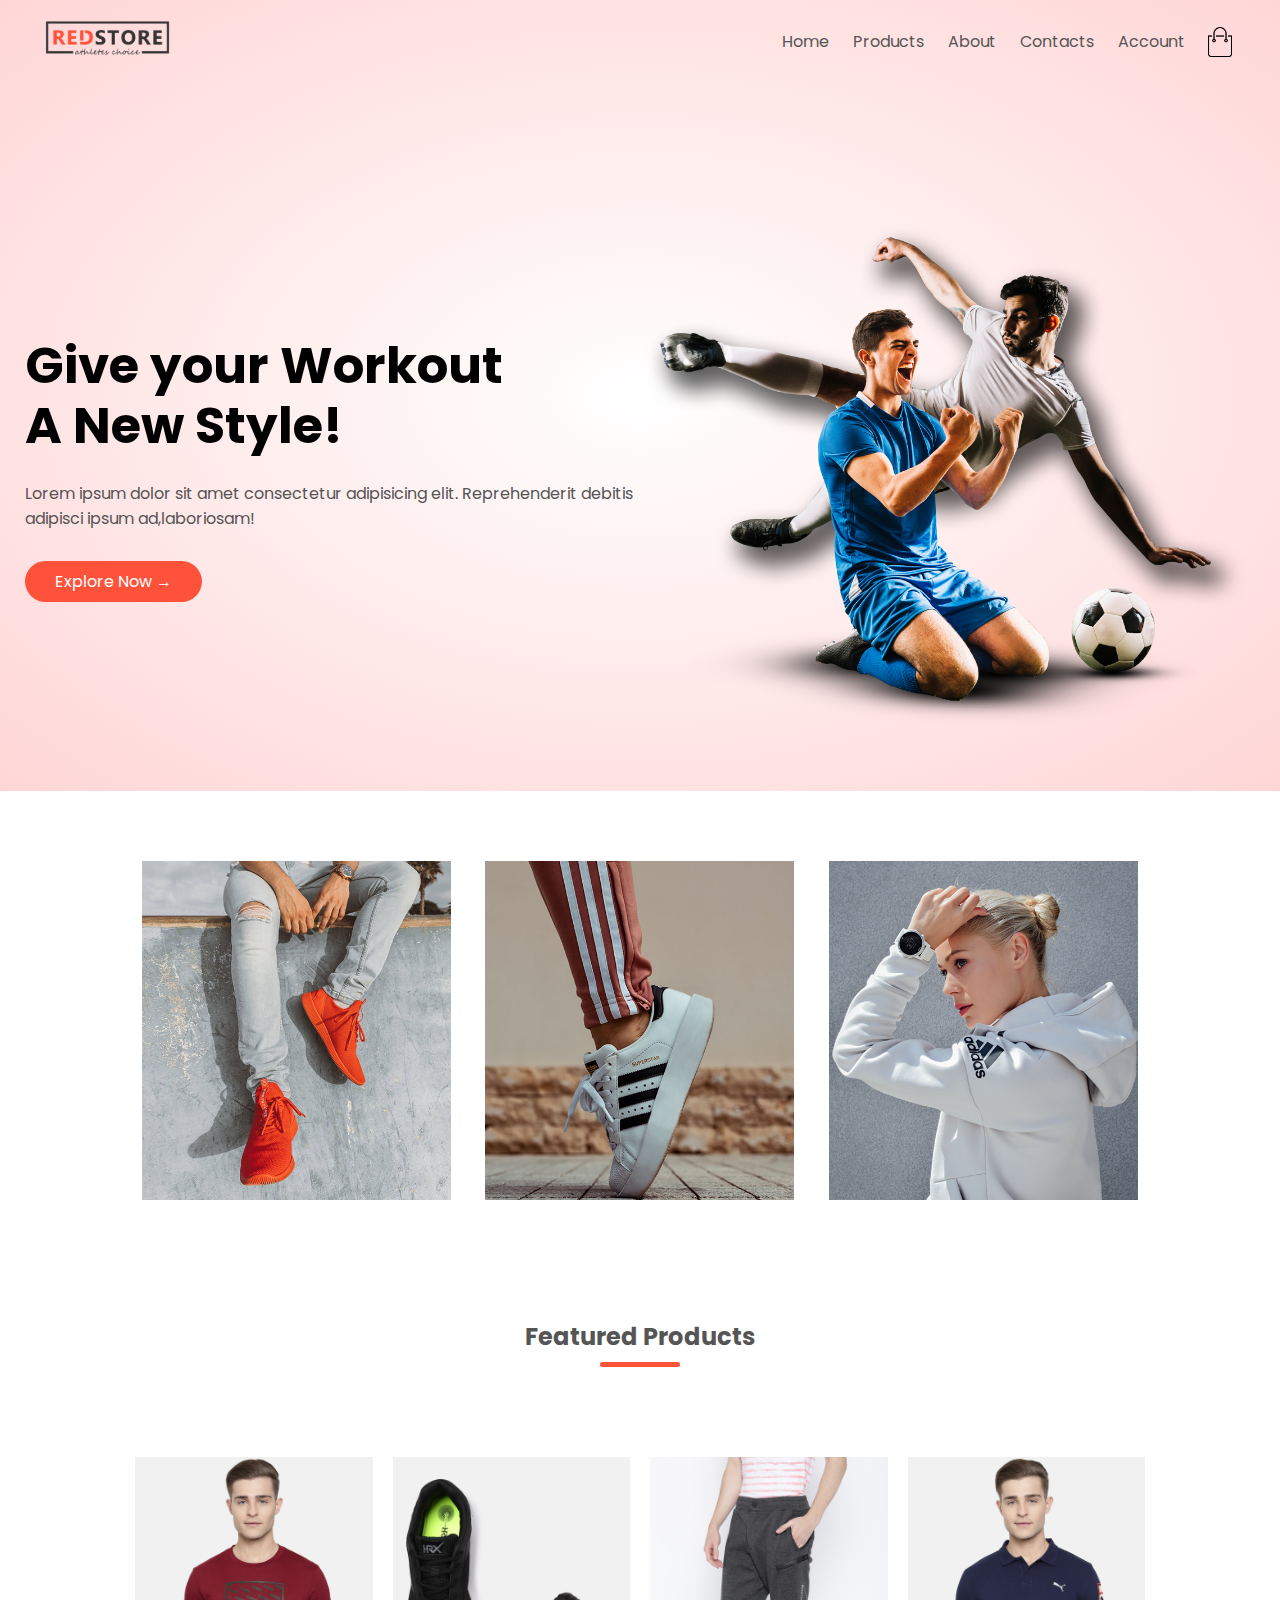
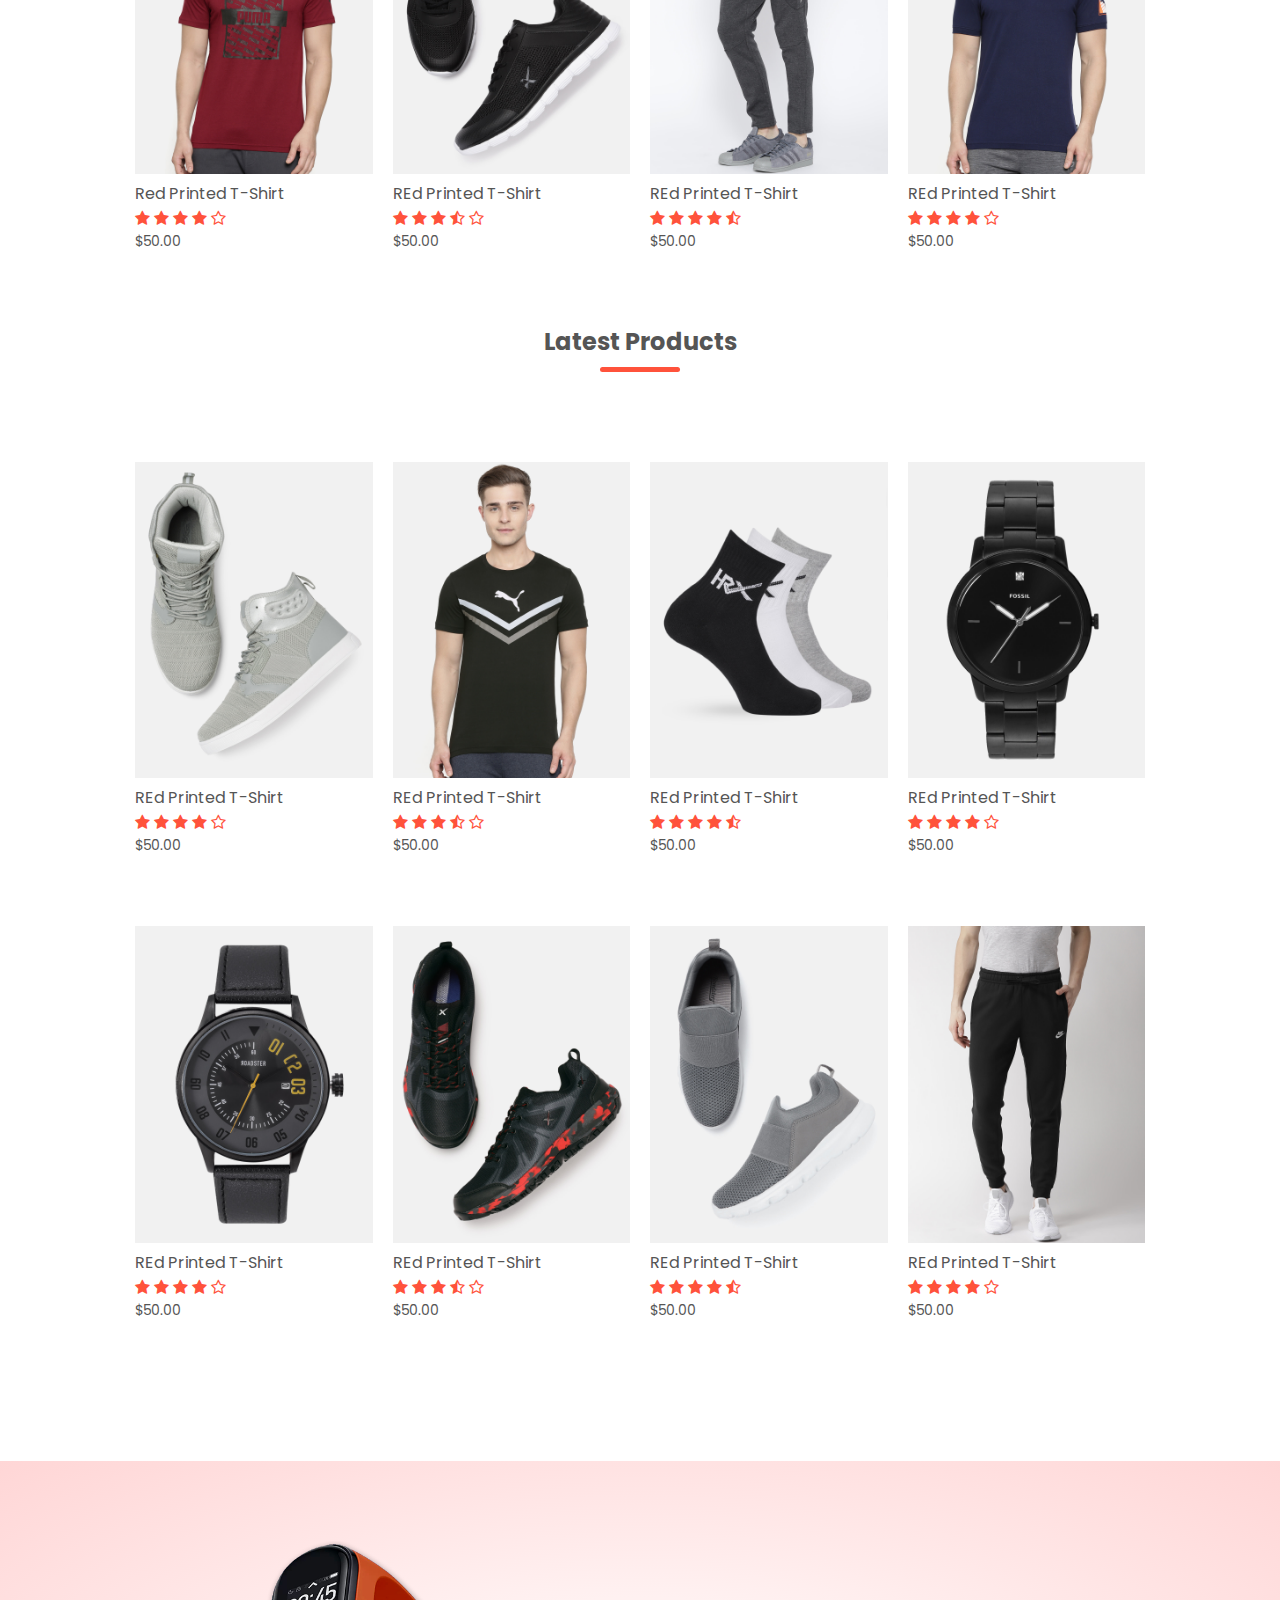
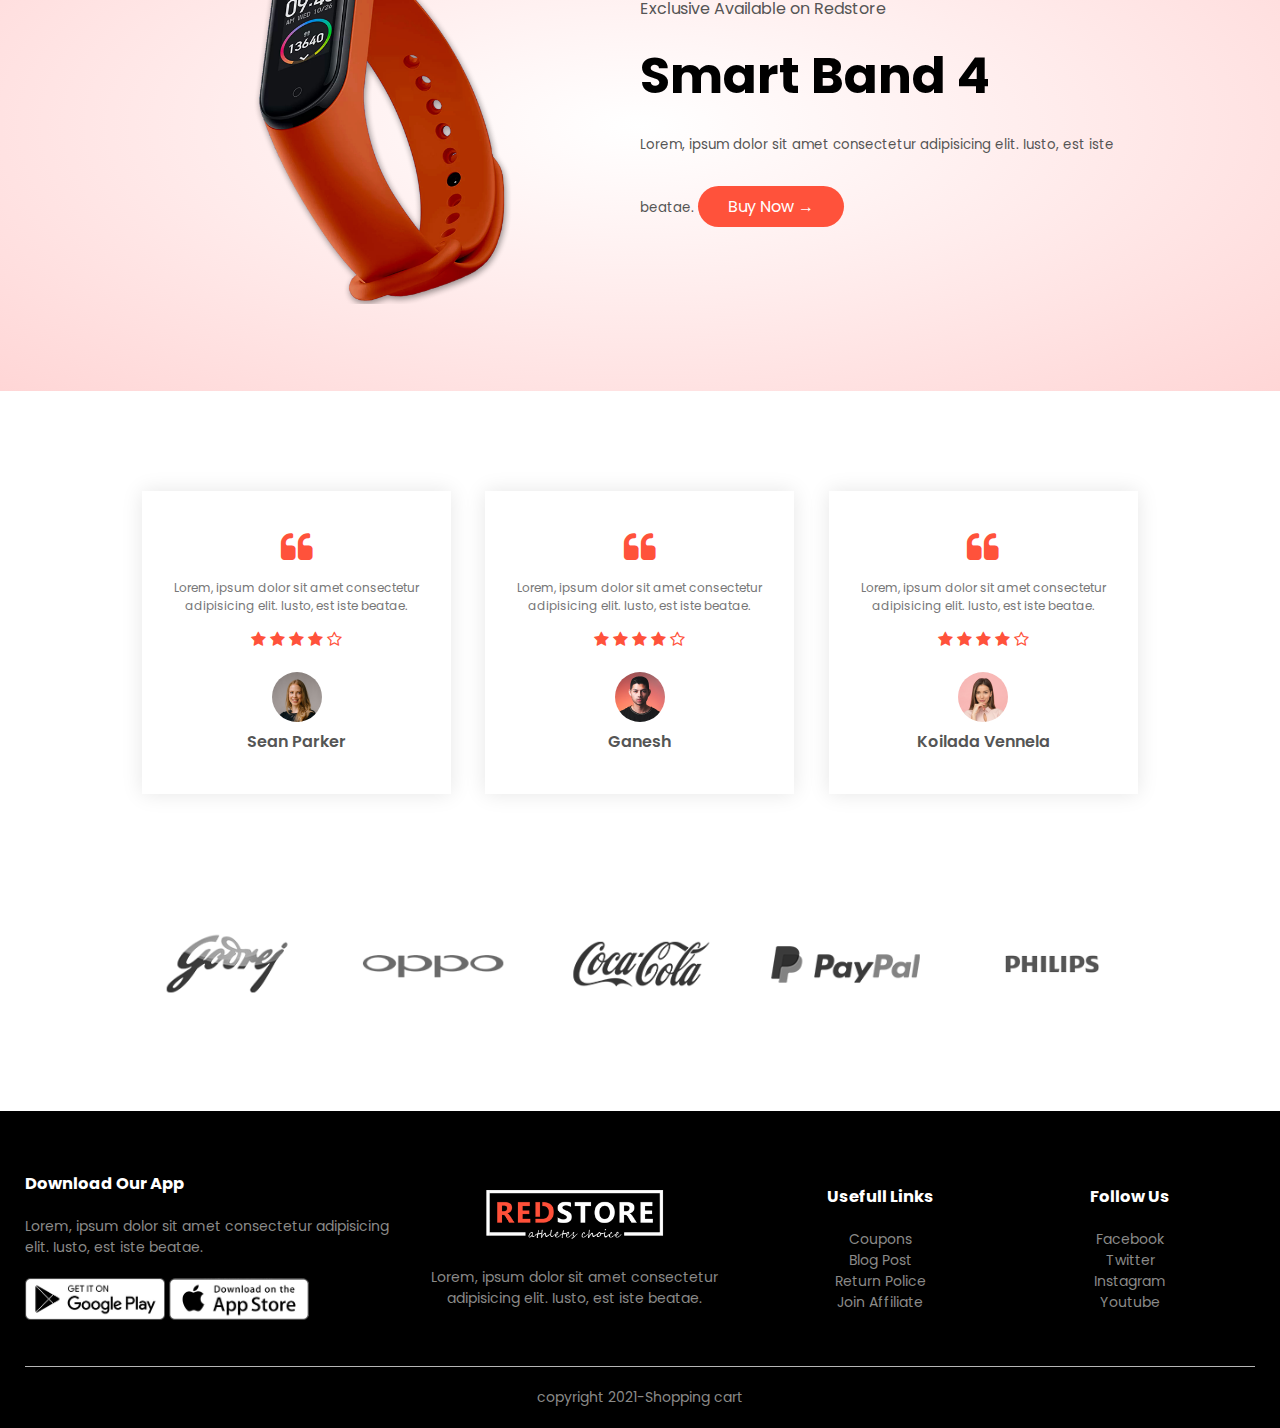
<file: shopping-cart-main/index.html>
<!DOCTYPE html>
<html lang="en">
  <head>
    <meta charset="UTF-8" />
    <meta http-equiv="X-UA-Compatible" content="IE=edge" />
    <meta name="viewport" content="width=device-width, initial-scale=1.0" />
    <title>Shopping Cart</title>
    <link rel="stylesheet" href="style.css" />
    <link rel="preconnect" href="https://fonts.gstatic.com" />
    <link
      href="https://fonts.googleapis.com/css2?family=Poppins:wght@100;200;300;500;600&display=swap"
      rel="stylesheet"
    />
    <link
      rel="stylesheet"
      href="https://stackpath.bootstrapcdn.com/font-awesome/4.7.0/css/font-awesome.min.css"
    />
  </head>
  <body>
    <div class="header">
      <div class="container">
        <div class="navbar">
          <div class="logo">
            <img src="images/logo.png" width="125px" />
          </div>
          <nav>
            <ul id="Menu"> 
              <li><a href="">Home</a></li>
              <li><a href="">Products</a></li>
              <li><a href="">About</a></li>
              <li><a href="">Contacts</a></li>
              <li><a href="">Account</a></li>
            </ul>
          </nav>
          <img src="images/cart.png" width="30px" height="30px" />
          <img src="images/menu.png" class="menu-icon" onclick="menu()"/>

        </div>
        <div class="row">
          <div class="col-2">
            <h1>
              Give your Workout <br />
              A New Style!
            </h1>
            <p>
              Lorem ipsum dolor sit amet consectetur adipisicing elit.
              Reprehenderit debitis adipisci ipsum ad,laboriosam!
            </p>
            <a href="" class="btn">Explore Now &#8594;</a>
          </div>
          <div class="col-2">
            <img src="images/image1.png" />
          </div>
        </div>
      </div>
    </div>

    <!-- Categories  -->
    <div class="categories">
      <div class="small-container">
        <div class="row">
          <div class="col-3"><img src="images/category-1.jpg" /></div>
          <div class="col-3"><img src="images/category-2.jpg" /></div>
          <div class="col-3"><img src="images/category-3.jpg" /></div>
        </div>
      </div>
    </div>

    <!-- products -->
    <div class="small-container">
      <h2 class="tittle">Featured Products</h2>
      <div class="row">
        <div class="col-4">
          <img src="images/product-1.jpg" />
          <h4>Red Printed T-Shirt</h4>
          <div class="rating">
            <i class="fa fa-star"></i>
            <i class="fa fa-star"></i>
            <i class="fa fa-star"></i>
            <i class="fa fa-star"></i>
            <i class="fa fa-star-o"></i>
          </div>
          <p>$50.00</p>
        </div>
        <div class="col-4">
          <img src="images/product-2.jpg" />
          <h4>REd Printed T-Shirt</h4>
          <div class="rating">
            <i class="fa fa-star"></i>
            <i class="fa fa-star"></i>
            <i class="fa fa-star"></i>
            <i class="fa fa-star-half-o"></i>
            <i class="fa fa-star-o"></i>
          </div>
          <p>$50.00</p>
        </div>
        <div class="col-4">
          <img src="images/product-3.jpg" />
          <h4>REd Printed T-Shirt</h4>
          <div class="rating">
            <i class="fa fa-star"></i>
            <i class="fa fa-star"></i>
            <i class="fa fa-star"></i>
            <i class="fa fa-star"></i>
            <i class="fa fa-star-half-o"></i>
          </div>
          <p>$50.00</p>
        </div>
        <div class="col-4">
          <img src="images/product-4.jpg" />
          <h4>REd Printed T-Shirt</h4>
          <div class="rating">
            <i class="fa fa-star"></i>
            <i class="fa fa-star"></i>
            <i class="fa fa-star"></i>
            <i class="fa fa-star"></i>
            <i class="fa fa-star-o"></i>
          </div>
          <p>$50.00</p>
        </div>
      </div>
      <h2 class="tittle">Latest Products</h2>
      <div class="row">
        <div class="col-4">
          <img src="images/product-5.jpg" />
          <h4>REd Printed T-Shirt</h4>
          <div class="rating">
            <i class="fa fa-star"></i>
            <i class="fa fa-star"></i>
            <i class="fa fa-star"></i>
            <i class="fa fa-star"></i>
            <i class="fa fa-star-o"></i>
          </div>
          <p>$50.00</p>
        </div>
        <div class="col-4">
          <img src="images/product-6.jpg" />
          <h4>REd Printed T-Shirt</h4>
          <div class="rating">
            <i class="fa fa-star"></i>
            <i class="fa fa-star"></i>
            <i class="fa fa-star"></i>
            <i class="fa fa-star-half-o"></i>
            <i class="fa fa-star-o"></i>
          </div>
          <p>$50.00</p>
        </div>
        <div class="col-4">
          <img src="images/product-7.jpg" />
          <h4>REd Printed T-Shirt</h4>
          <div class="rating">
            <i class="fa fa-star"></i>
            <i class="fa fa-star"></i>
            <i class="fa fa-star"></i>
            <i class="fa fa-star"></i>
            <i class="fa fa-star-half-o"></i>
          </div>
          <p>$50.00</p>
        </div>
        <div class="col-4">
          <img src="images/product-8.jpg" />
          <h4>REd Printed T-Shirt</h4>
          <div class="rating">
            <i class="fa fa-star"></i>
            <i class="fa fa-star"></i>
            <i class="fa fa-star"></i>
            <i class="fa fa-star"></i>
            <i class="fa fa-star-o"></i>
          </div>
          <p>$50.00</p>
        </div>
        <div class="col-4">
          <img src="images/product-9.jpg" />
          <h4>REd Printed T-Shirt</h4>
          <div class="rating">
            <i class="fa fa-star"></i>
            <i class="fa fa-star"></i>
            <i class="fa fa-star"></i>
            <i class="fa fa-star"></i>
            <i class="fa fa-star-o"></i>
          </div>
          <p>$50.00</p>
        </div>
        <div class="col-4">
          <img src="images/product-10.jpg" />
          <h4>REd Printed T-Shirt</h4>
          <div class="rating">
            <i class="fa fa-star"></i>
            <i class="fa fa-star"></i>
            <i class="fa fa-star"></i>
            <i class="fa fa-star-half-o"></i>
            <i class="fa fa-star-o"></i>
          </div>
          <p>$50.00</p>
        </div>
        <div class="col-4">
          <img src="images/product-11.jpg" />
          <h4>REd Printed T-Shirt</h4>
          <div class="rating">
            <i class="fa fa-star"></i>
            <i class="fa fa-star"></i>
            <i class="fa fa-star"></i>
            <i class="fa fa-star"></i>
            <i class="fa fa-star-half-o"></i>
          </div>
          <p>$50.00</p>
        </div>
        <div class="col-4">
          <img src="images/product-12.jpg" />
          <h4>REd Printed T-Shirt</h4>
          <div class="rating">
            <i class="fa fa-star"></i>
            <i class="fa fa-star"></i>
            <i class="fa fa-star"></i>
            <i class="fa fa-star"></i>
            <i class="fa fa-star-o"></i>
          </div>
          <p>$50.00</p>
        </div>
      </div>
    </div>
    <!-- Offer -->
    <div class="offer">
      <div class="small-container">
        <div class="row">
          <div class="col-2">
            <img src="images/exclusive.png" class="offer-img" />
          </div>
          <div class="col-2">
            <p>Exclusive Available on Redstore</p>
            <h1>Smart Band 4</h1>
            <small
              >Lorem, ipsum dolor sit amet consectetur adipisicing elit. Iusto,
              est iste beatae.
            </small>
            <a href="" class="btn">Buy Now &#8594</a>
          </div>
        </div>
      </div>
    </div>

    <!-- testimonials -->
    <div class="testimonial">
        <div class="small-container">
            <div class="row">
                <div class="col-3">
                    <i class="fa fa-quote-left"></i>
                    <p>Lorem, ipsum dolor sit amet consectetur adipisicing elit. Iusto,
                        est iste beatae.</p>
                        <div class="rating">
                            <i class="fa fa-star"></i>
                            <i class="fa fa-star"></i>
                            <i class="fa fa-star"></i>
                            <i class="fa fa-star"></i>
                            <i class="fa fa-star-o"></i>
                          </div>
                          <img src="images/user-1.png">
                          <h3>Sean Parker</h3>
                </div>
                <div class="col-3">
                    <i class="fa fa-quote-left"></i>
                    <p>Lorem, ipsum dolor sit amet consectetur adipisicing elit. Iusto,
                        est iste beatae.</p>
                        <div class="rating">
                            <i class="fa fa-star"></i>
                            <i class="fa fa-star"></i>
                            <i class="fa fa-star"></i>
                            <i class="fa fa-star"></i>
                            <i class="fa fa-star-o"></i>
                          </div>
                          <img src="images/user-2.png">
                          <h3>Ganesh</h3>
                </div>
                <div class="col-3">
                    <i class="fa fa-quote-left"></i>
                    <p>Lorem, ipsum dolor sit amet consectetur adipisicing elit. Iusto,
                        est iste beatae.</p>
                        <div class="rating">
                            <i class="fa fa-star"></i>
                            <i class="fa fa-star"></i>
                            <i class="fa fa-star"></i>
                            <i class="fa fa-star"></i>
                            <i class="fa fa-star-o"></i>
                          </div>
                          <img src="images/user-3.png">
                          <h3>Koilada Vennela</h3>
                </div>
            </div>
        </div>
    </div>

    <!-- brands -->
    <div class="brands">
        <div class="small-container">
            <div class="row">
                <div class="col-5">
                    <img src="images/logo-godrej.png">
                </div>
                <div class="col-5">
                    <img src="images/logo-oppo.png">
                </div>
                <div class="col-5">
                    <img src="images/logo-coca-cola.png">
                </div>
                <div class="col-5">
                    <img src="images/logo-paypal.png">
                </div>
                <div class="col-5">
                    <img src="images/logo-philips.png">
                </div>
            </div>
        </div>
    </div>

<!-- footer -->

<div class="footer">
    <div class="container">
        <div class="row">
            <div class="footer-col-1">
                <h3>Download Our App</h3>
                <p>Lorem, ipsum dolor sit amet consectetur adipisicing elit. Iusto,
                    est iste beatae.</p>
                    <div class="app-logo">
<img src="images/play-store.png">
<img src="images/app-store.png">
                    </div>
            </div>
            <div class="footer-col-2">
                <img src="images/logo-white.png">
                <p>Lorem, ipsum dolor sit amet consectetur adipisicing elit. Iusto,
                    est iste beatae.</p>
                </div>
                <div class="footer-col-3">
                    <h3>Usefull Links</h3>
                   <ul>
                       <li>Coupons</li>
                       <li>Blog Post</li>
                       <li>Return Police</li>
                       <li>Join Affiliate</li>
                   </ul>
                </div>
                <div class="footer-col-4">
                    <h3>Follow Us</h3>
                   <ul>
                       <li>Facebook</li>
                       <li>Twitter</li>
                       <li>Instagram</li>
                       <li>Youtube</li>
                   </ul>
                </div> 
        </div>
        <hr>
        <p class="copyright">copyright 2021-Shopping cart</p>
    </div>
</div>

<script>
  var Menu= document.getElementById("Menu");
  Menu.style.maxHeight ="0px";

  function menu(){
    if(Menu.style.maxHeight =="0px"){
  Menu.style.maxHeight ="200px";
    }
    else{
  Menu.style.maxHeight ="0px";
    }
  }
</script>
  </body>
</html>
</file>
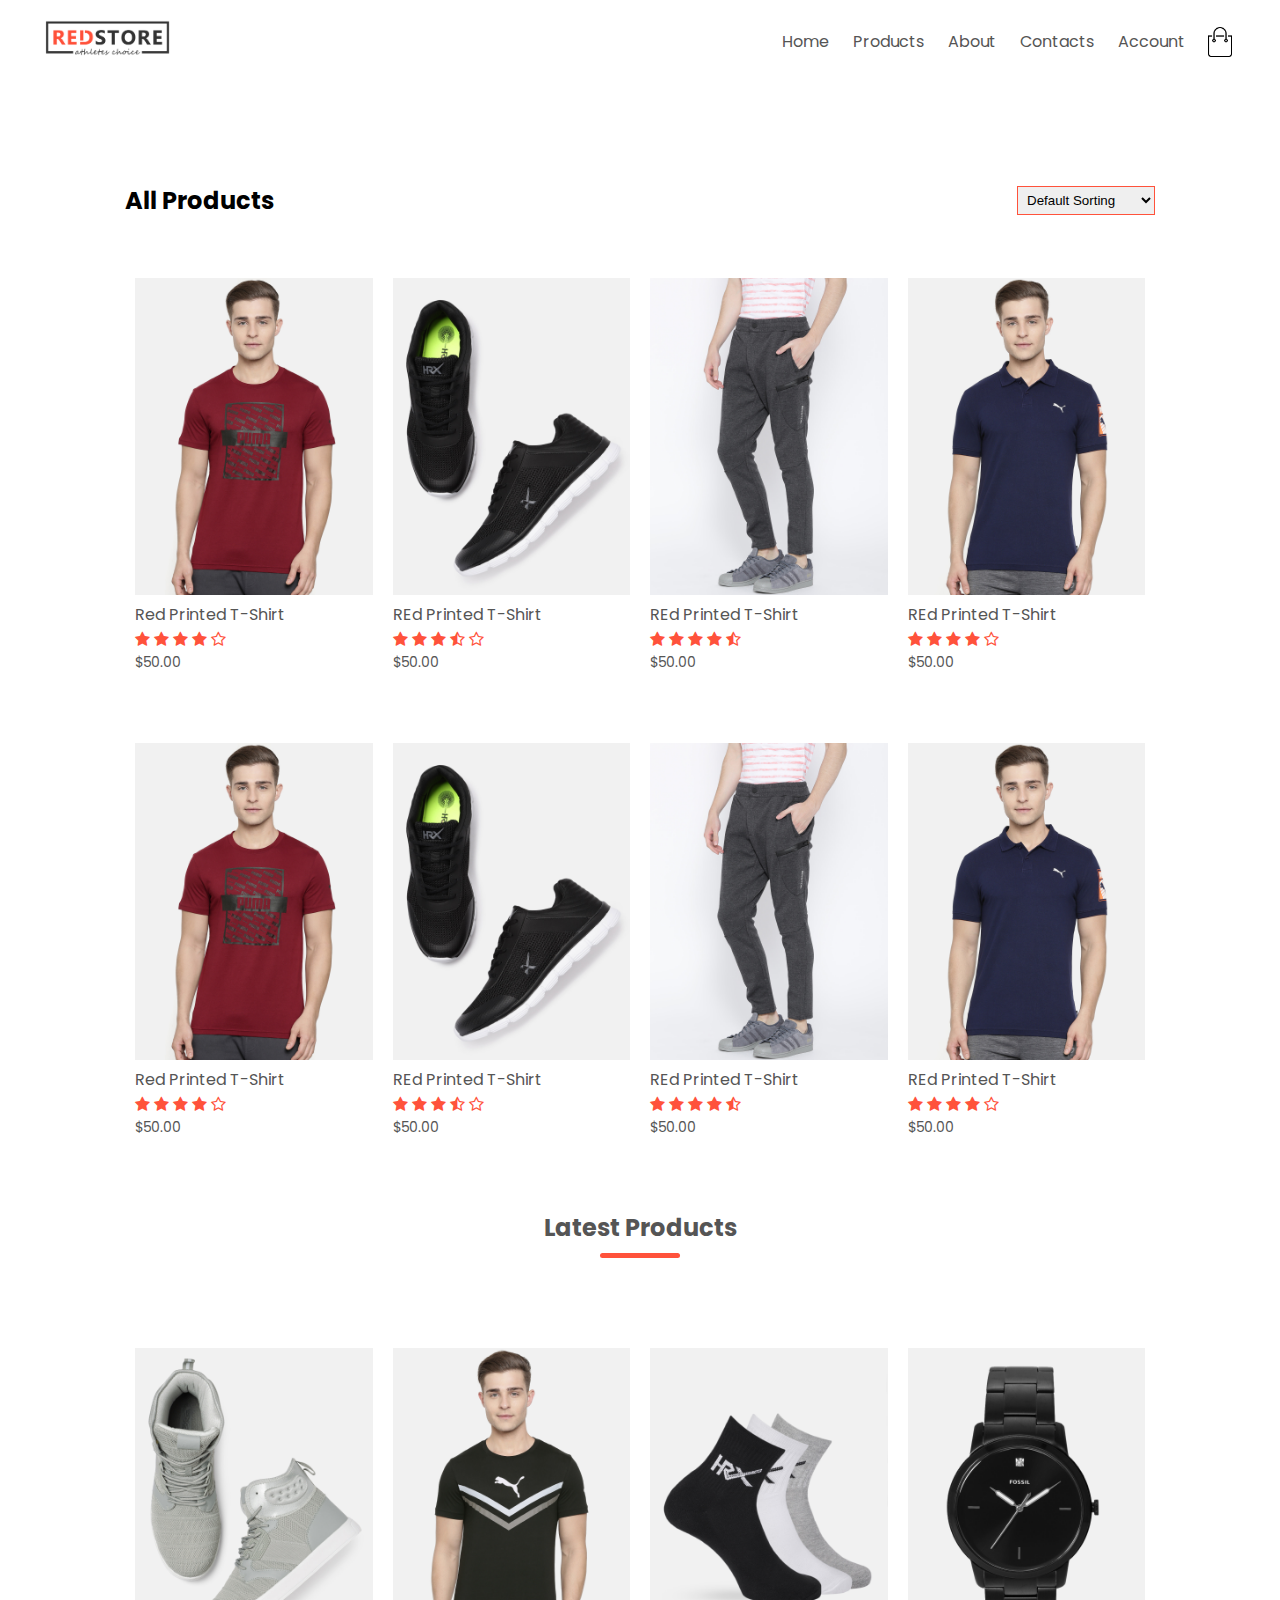
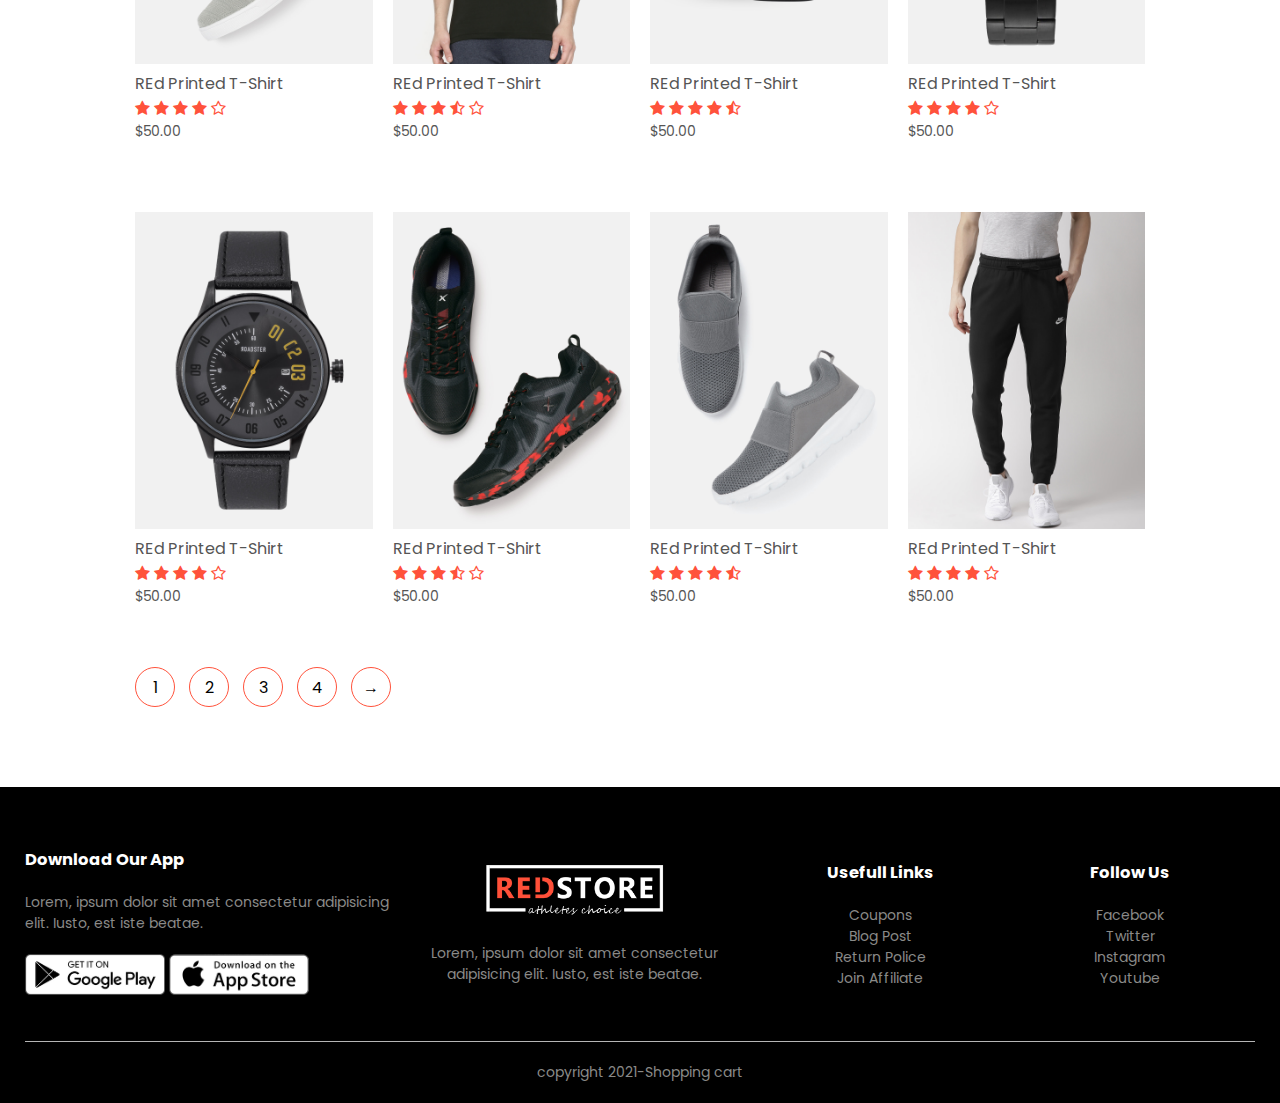
<file: shopping-cart-main/products.html>
<!DOCTYPE html>
<html lang="en">
  <head>
    <meta charset="UTF-8" />
    <meta http-equiv="X-UA-Compatible" content="IE=edge" />
    <meta name="viewport" content="width=device-width, initial-scale=1.0" />
    <title>All Products-Shopping Cart</title>
    <link rel="stylesheet" href="style.css" />
    <link rel="preconnect" href="https://fonts.gstatic.com" />
    <link
      href="https://fonts.googleapis.com/css2?family=Poppins:wght@100;200;300;500;600&display=swap"
      rel="stylesheet"
    />
    <link
      rel="stylesheet"
      href="https://stackpath.bootstrapcdn.com/font-awesome/4.7.0/css/font-awesome.min.css"
    />
  </head>
  <body>
    <div class="container">
      <div class="navbar">
        <div class="logo">
          <img src="images/logo.png" width="125px" />
        </div>
        <nav>
          <ul id="Menu">
            <li><a href="">Home</a></li>
            <li><a href="">Products</a></li>
            <li><a href="">About</a></li>
            <li><a href="">Contacts</a></li>
            <li><a href="">Account</a></li>
          </ul>
        </nav>
        <img src="images/cart.png" width="30px" height="30px" />
        <img src="images/menu.png" class="menu-icon" onclick="menu()" />
      </div>
    </div>
    <!-- products -->
    <div class="small-container">
      <div class="row row-2">
        <h2>All Products</h2>
        <select>
          <option>Default Sorting</option>
          <option>Sort by Price</option>
          <option>Sort by Popularity</option>
          <option>Sort by Rating</option>
          <option>Sort by Sale</option>
        </select>
      </div>

      <div class="row">
        <div class="col-4">
          <img src="images/product-1.jpg" />
          <h4>Red Printed T-Shirt</h4>
          <div class="rating">
            <i class="fa fa-star"></i>
            <i class="fa fa-star"></i>
            <i class="fa fa-star"></i>
            <i class="fa fa-star"></i>
            <i class="fa fa-star-o"></i>
          </div>
          <p>$50.00</p>
        </div>
        <div class="col-4">
          <img src="images/product-2.jpg" />
          <h4>REd Printed T-Shirt</h4>
          <div class="rating">
            <i class="fa fa-star"></i>
            <i class="fa fa-star"></i>
            <i class="fa fa-star"></i>
            <i class="fa fa-star-half-o"></i>
            <i class="fa fa-star-o"></i>
          </div>
          <p>$50.00</p>
        </div>
        <div class="col-4">
          <img src="images/product-3.jpg" />
          <h4>REd Printed T-Shirt</h4>
          <div class="rating">
            <i class="fa fa-star"></i>
            <i class="fa fa-star"></i>
            <i class="fa fa-star"></i>
            <i class="fa fa-star"></i>
            <i class="fa fa-star-half-o"></i>
          </div>
          <p>$50.00</p>
        </div>
        <div class="col-4">
          <img src="images/product-4.jpg" />
          <h4>REd Printed T-Shirt</h4>
          <div class="rating">
            <i class="fa fa-star"></i>
            <i class="fa fa-star"></i>
            <i class="fa fa-star"></i>
            <i class="fa fa-star"></i>
            <i class="fa fa-star-o"></i>
          </div>
          <p>$50.00</p>
        </div>
      </div>
      <div class="row">
        <div class="col-4">
          <img src="images/product-1.jpg" />
          <h4>Red Printed T-Shirt</h4>
          <div class="rating">
            <i class="fa fa-star"></i>
            <i class="fa fa-star"></i>
            <i class="fa fa-star"></i>
            <i class="fa fa-star"></i>
            <i class="fa fa-star-o"></i>
          </div>
          <p>$50.00</p>
        </div>
        <div class="col-4">
          <img src="images/product-2.jpg" />
          <h4>REd Printed T-Shirt</h4>
          <div class="rating">
            <i class="fa fa-star"></i>
            <i class="fa fa-star"></i>
            <i class="fa fa-star"></i>
            <i class="fa fa-star-half-o"></i>
            <i class="fa fa-star-o"></i>
          </div>
          <p>$50.00</p>
        </div>
        <div class="col-4">
          <img src="images/product-3.jpg" />
          <h4>REd Printed T-Shirt</h4>
          <div class="rating">
            <i class="fa fa-star"></i>
            <i class="fa fa-star"></i>
            <i class="fa fa-star"></i>
            <i class="fa fa-star"></i>
            <i class="fa fa-star-half-o"></i>
          </div>
          <p>$50.00</p>
        </div>
        <div class="col-4">
          <img src="images/product-4.jpg" />
          <h4>REd Printed T-Shirt</h4>
          <div class="rating">
            <i class="fa fa-star"></i>
            <i class="fa fa-star"></i>
            <i class="fa fa-star"></i>
            <i class="fa fa-star"></i>
            <i class="fa fa-star-o"></i>
          </div>
          <p>$50.00</p>
        </div>
      </div>
      <h2 class="tittle">Latest Products</h2>
      <div class="row">
        <div class="col-4">
          <img src="images/product-5.jpg" />
          <h4>REd Printed T-Shirt</h4>
          <div class="rating">
            <i class="fa fa-star"></i>
            <i class="fa fa-star"></i>
            <i class="fa fa-star"></i>
            <i class="fa fa-star"></i>
            <i class="fa fa-star-o"></i>
          </div>
          <p>$50.00</p>
        </div>
        <div class="col-4">
          <img src="images/product-6.jpg" />
          <h4>REd Printed T-Shirt</h4>
          <div class="rating">
            <i class="fa fa-star"></i>
            <i class="fa fa-star"></i>
            <i class="fa fa-star"></i>
            <i class="fa fa-star-half-o"></i>
            <i class="fa fa-star-o"></i>
          </div>
          <p>$50.00</p>
        </div>
        <div class="col-4">
          <img src="images/product-7.jpg" />
          <h4>REd Printed T-Shirt</h4>
          <div class="rating">
            <i class="fa fa-star"></i>
            <i class="fa fa-star"></i>
            <i class="fa fa-star"></i>
            <i class="fa fa-star"></i>
            <i class="fa fa-star-half-o"></i>
          </div>
          <p>$50.00</p>
        </div>
        <div class="col-4">
          <img src="images/product-8.jpg" />
          <h4>REd Printed T-Shirt</h4>
          <div class="rating">
            <i class="fa fa-star"></i>
            <i class="fa fa-star"></i>
            <i class="fa fa-star"></i>
            <i class="fa fa-star"></i>
            <i class="fa fa-star-o"></i>
          </div>
          <p>$50.00</p>
        </div>
        <div class="col-4">
          <img src="images/product-9.jpg" />
          <h4>REd Printed T-Shirt</h4>
          <div class="rating">
            <i class="fa fa-star"></i>
            <i class="fa fa-star"></i>
            <i class="fa fa-star"></i>
            <i class="fa fa-star"></i>
            <i class="fa fa-star-o"></i>
          </div>
          <p>$50.00</p>
        </div>
        <div class="col-4">
          <img src="images/product-10.jpg" />
          <h4>REd Printed T-Shirt</h4>
          <div class="rating">
            <i class="fa fa-star"></i>
            <i class="fa fa-star"></i>
            <i class="fa fa-star"></i>
            <i class="fa fa-star-half-o"></i>
            <i class="fa fa-star-o"></i>
          </div>
          <p>$50.00</p>
        </div>
        <div class="col-4">
          <img src="images/product-11.jpg" />
          <h4>REd Printed T-Shirt</h4>
          <div class="rating">
            <i class="fa fa-star"></i>
            <i class="fa fa-star"></i>
            <i class="fa fa-star"></i>
            <i class="fa fa-star"></i>
            <i class="fa fa-star-half-o"></i>
          </div>
          <p>$50.00</p>
        </div>
        <div class="col-4">
          <img src="images/product-12.jpg" />
          <h4>REd Printed T-Shirt</h4>
          <div class="rating">
            <i class="fa fa-star"></i>
            <i class="fa fa-star"></i>
            <i class="fa fa-star"></i>
            <i class="fa fa-star"></i>
            <i class="fa fa-star-o"></i>
          </div>
          <p>$50.00</p>
        </div>
      </div>
      <div class="page-btn">
        <span>1</span>
        <span>2</span>
        <span>3</span>
        <span>4</span>
        <span>&#8594;</span>
      </div>
    </div>
    <!-- footer -->

    <div class="footer">
      <div class="container">
        <div class="row">
          <div class="footer-col-1">
            <h3>Download Our App</h3>
            <p>
              Lorem, ipsum dolor sit amet consectetur adipisicing elit. Iusto,
              est iste beatae.
            </p>
            <div class="app-logo">
              <img src="images/play-store.png" />
              <img src="images/app-store.png" />
            </div>
          </div>
          <div class="footer-col-2">
            <img src="images/logo-white.png" />
            <p>
              Lorem, ipsum dolor sit amet consectetur adipisicing elit. Iusto,
              est iste beatae.
            </p>
          </div>
          <div class="footer-col-3">
            <h3>Usefull Links</h3>
            <ul>
              <li>Coupons</li>
              <li>Blog Post</li>
              <li>Return Police</li>
              <li>Join Affiliate</li>
            </ul>
          </div>
          <div class="footer-col-4">
            <h3>Follow Us</h3>
            <ul>
              <li>Facebook</li>
              <li>Twitter</li>
              <li>Instagram</li>
              <li>Youtube</li>
            </ul>
          </div>
        </div>
        <hr />
        <p class="copyright">copyright 2021-Shopping cart</p>
      </div>
    </div>

    <script>
      var Menu = document.getElementById("Menu");
      Menu.style.maxHeight = "0px";

      function menu() {
        if (Menu.style.maxHeight == "0px") {
          Menu.style.maxHeight = "200px";
        } else {
          Menu.style.maxHeight = "0px";
        }
      }
    </script>
  </body>
</html>
</file>
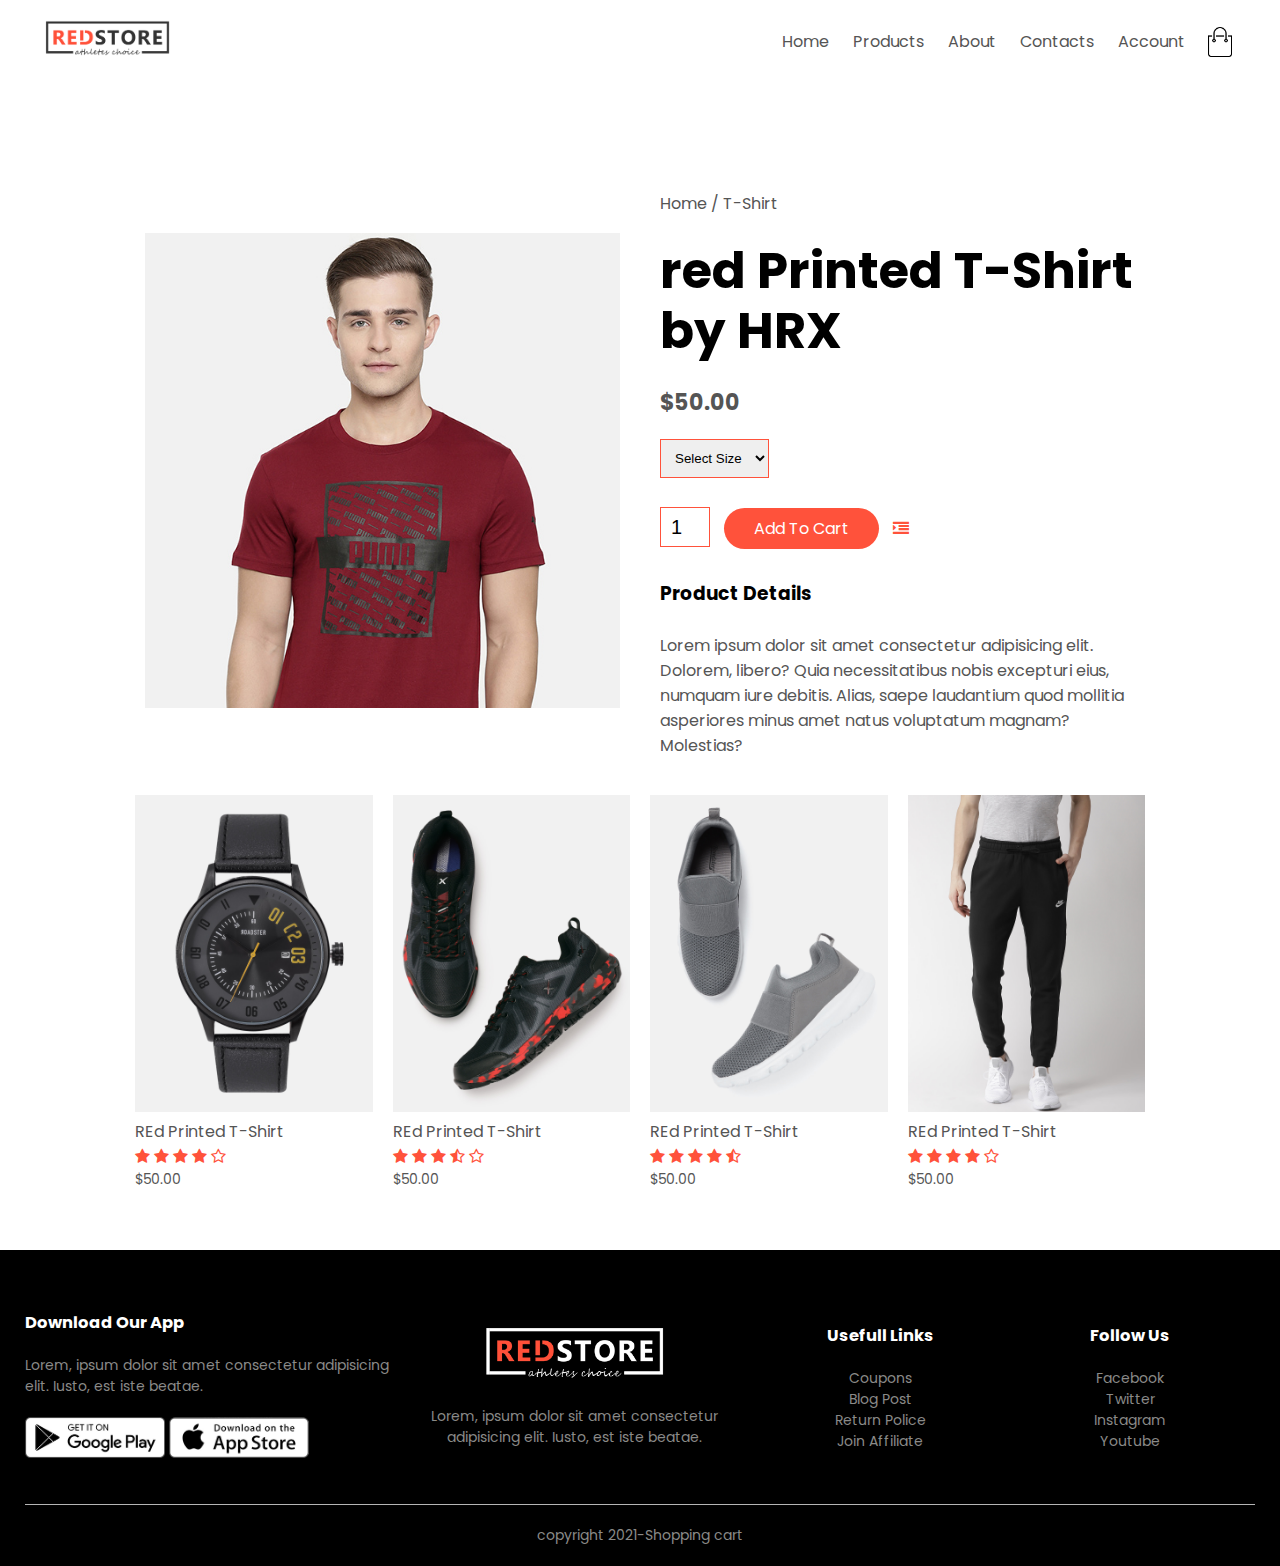
<file: shopping-cart-main/productsDetails.html>
<!DOCTYPE html>
<html lang="en">
  <head>
    <meta charset="UTF-8" />
    <meta http-equiv="X-UA-Compatible" content="IE=edge" />
    <meta name="viewport" content="width=device-width, initial-scale=1.0" />
    <title>All Products-Shopping Cart</title>
    <link rel="stylesheet" href="style.css" />
    <link rel="preconnect" href="https://fonts.gstatic.com" />
    <link
      href="https://fonts.googleapis.com/css2?family=Poppins:wght@100;200;300;500;600&display=swap"
      rel="stylesheet"
    />
    <link
      rel="stylesheet"
      href="https://stackpath.bootstrapcdn.com/font-awesome/4.7.0/css/font-awesome.min.css"
    />
  </head>
  <body>
    <div class="container">
      <div class="navbar">
        <div class="logo">
          <img src="images/logo.png" width="125px" />
        </div>
        <nav>
          <ul id="Menu">
            <li><a href="">Home</a></li>
            <li><a href="">Products</a></li>
            <li><a href="">About</a></li>
            <li><a href="">Contacts</a></li>
            <li><a href="">Account</a></li>
          </ul>
        </nav>
        <img src="images/cart.png" width="30px" height="30px" />
        <img src="images/menu.png" class="menu-icon" onclick="menu()" />
      </div>
    </div>

    <!-- single product details -->
    <div class="small-container single-product">
      <div class="row">
        <div class="col-2">
          <img src="images/gallery-1.jpg" width="100%" />
        </div>
        <div class="col-2">
          <p>Home / T-Shirt</p>
          <h1>red Printed T-Shirt by HRX</h1>
          <h4>$50.00</h4>
          <select>
            <option>Select Size</option>
            <option>XXL</option>
            <option>XL</option>
            <option>Large</option>
            <option>Medium</option>
            <option>Small</option>
          </select>
          <input type="number" value="1" />
          <a href="" class="btn">Add To Cart</a>
          <i class="fa fa-indent"></i>
          <h3>Product Details</h3>
          <br />
          <p>
            Lorem ipsum dolor sit amet consectetur adipisicing elit. Dolorem,
            libero? Quia necessitatibus nobis excepturi eius, numquam iure
            debitis. Alias, saepe laudantium quod mollitia asperiores minus amet
            natus voluptatum magnam? Molestias?
          </p>
        </div>
      </div>
    </div>

    <!-- products -->
    <div class="small-container">
      <div class="row">
        <div class="col-4">
          <img src="images/product-9.jpg" />
          <h4>REd Printed T-Shirt</h4>
          <div class="rating">
            <i class="fa fa-star"></i>
            <i class="fa fa-star"></i>
            <i class="fa fa-star"></i>
            <i class="fa fa-star"></i>
            <i class="fa fa-star-o"></i>
          </div>
          <p>$50.00</p>
        </div>
        <div class="col-4">
          <img src="images/product-10.jpg" />
          <h4>REd Printed T-Shirt</h4>
          <div class="rating">
            <i class="fa fa-star"></i>
            <i class="fa fa-star"></i>
            <i class="fa fa-star"></i>
            <i class="fa fa-star-half-o"></i>
            <i class="fa fa-star-o"></i>
          </div>
          <p>$50.00</p>
        </div>
        <div class="col-4">
          <img src="images/product-11.jpg" />
          <h4>REd Printed T-Shirt</h4>
          <div class="rating">
            <i class="fa fa-star"></i>
            <i class="fa fa-star"></i>
            <i class="fa fa-star"></i>
            <i class="fa fa-star"></i>
            <i class="fa fa-star-half-o"></i>
          </div>
          <p>$50.00</p>
        </div>
        <div class="col-4">
          <img src="images/product-12.jpg" />
          <h4>REd Printed T-Shirt</h4>
          <div class="rating">
            <i class="fa fa-star"></i>
            <i class="fa fa-star"></i>
            <i class="fa fa-star"></i>
            <i class="fa fa-star"></i>
            <i class="fa fa-star-o"></i>
          </div>
          <p>$50.00</p>
        </div>
      </div>
    </div>
    <!-- footer -->

    <div class="footer">
      <div class="container">
        <div class="row">
          <div class="footer-col-1">
            <h3>Download Our App</h3>
            <p>
              Lorem, ipsum dolor sit amet consectetur adipisicing elit. Iusto,
              est iste beatae.
            </p>
            <div class="app-logo">
              <img src="images/play-store.png" />
              <img src="images/app-store.png" />
            </div>
          </div>
          <div class="footer-col-2">
            <img src="images/logo-white.png" />
            <p>
              Lorem, ipsum dolor sit amet consectetur adipisicing elit. Iusto,
              est iste beatae.
            </p>
          </div>
          <div class="footer-col-3">
            <h3>Usefull Links</h3>
            <ul>
              <li>Coupons</li>
              <li>Blog Post</li>
              <li>Return Police</li>
              <li>Join Affiliate</li>
            </ul>
          </div>
          <div class="footer-col-4">
            <h3>Follow Us</h3>
            <ul>
              <li>Facebook</li>
              <li>Twitter</li>
              <li>Instagram</li>
              <li>Youtube</li>
            </ul>
          </div>
        </div>
        <hr />
        <p class="copyright">copyright 2021-Shopping cart</p>
      </div>
    </div>

    <script>
      var Menu = document.getElementById("Menu");
      Menu.style.maxHeight = "0px";

      function menu() {
        if (Menu.style.maxHeight == "0px") {
          Menu.style.maxHeight = "200px";
        } else {
          Menu.style.maxHeight = "0px";
        }
      }
    </script>
  </body>
</html>
</file>
<file: shopping-cart-main/style.css>
* {
  margin: 0;
  padding: 0;
  box-sizing: border-box;
}

body {
  font-family: "Poppins", sans-serif;
}

.navbar {
  display: flex;
  align-items: center;
  padding: 20px;
}

nav {
  flex: 1;
  text-align: right;
}

nav ul {
  display: inline-block;
  list-style-type: none;
}

nav ul li {
  display: inline-block;
  margin-right: 20px;
}

a {
  text-decoration: none;
  color: #555;
}

p {
  color: #555;
}

.container {
  max-width: 1300px;
  margin: auto;
  padding-left: 25px;
  padding-right: 25px;
}

.row {
  display: flex;
  align-items: center;
  flex-wrap: wrap;
  justify-content: space-around;
}

.col-2 {
  flex-basis: 50%;
  min-width: 300px;
}

.col-2 img {
  max-width: 100%;
  padding: 50px 0;
}

.col-2 h1 {
  font-size: 50px;
  line-height: 60px;
  margin: 25px 0;
}

.btn {
  display: inline-block;
  background: #ff523b;
  color: #fff;
  padding: 8px 30px;
  margin: 30px 0;
  border-radius: 30px;
  transition: background 0.5s;
}

.header {
  background: radial-gradient(#fff, #ffd6d6);
}

.header .row {
  margin-top: 70px;
}

.btn:hover {
  background: #563434;
}

.categories {
  margin: 70px 0;
}

.col-3 {
  flex-basis: 30%;
  min-width: 250px;
  margin-bottom: 30px;
}

.col-3 img {
  width: 100%;
}

.small-container {
  max-width: 1080px;
  margin: auto;
  padding-left: 25px;
  padding-right: 25px;
}

.col-4 {
  flex-basis: 25%;
  padding: 10px;
  min-width: 200px;
  margin-bottom: 50px;
  transition: transform 0.5s;
}

.col-4 img {
  width: 100%;
}

.tittle {
  text-align: center;
  margin: 0 auto 80px;
  position: relative;
  line-height: 60px;
  color: #555;
}

.tittle::after {
  content: "";
  background: #ff523b;
  width: 80px;
  height: 5px;
  border-radius: 5px;
  position: absolute;
  bottom: 0;
  left: 50%;
  transform: translateX(-50%);
}

h4 {
  color: #555;
  font-weight: normal;
}

.col-4 p {
  font-size: 14px;
}

.rating .fa {
  color: #ff523b;
}

.col-4:hover {
  transform: translateY(-5px);
}

.offer {
  background: radial-gradient(#fff, #ffd6d6);
  margin-top: 80px;
  padding: 30px 0;
}

.col-2 .offer-img {
  padding: 50px;
}

small {
  color: #555;
}

.testimonial {
  padding-top: 100px;
}

.testimonial .col-3 {
  text-align: center;
  padding: 40px 20px;
  box-shadow: 0 0 20px 0px rgba(0, 0, 0, 0.1);
  cursor: pointer;
  transition: trasform 0.5s;
}

.testimonial .col-3 img {
  width: 50px;
  margin-top: 20px;
  border-radius: 50%;
}

.testimonial .col-3:hover {
  transform: translateY(-10px);
}

.fa.fa-quote-left {
  font-size: 34px;
  color: #ff523b;
}

.col-3 p {
  font-size: 12px;
  margin: 12px 0;
  color: #777;
}

.testimonial .col-3 h3 {
  font-weight: 600;
  color: #555;
  font-size: 16px;
}

.brands {
  margin: 100px auto;
}

.col-5 {
  width: 160px;
}

.col-5 img {
  width: 100%;
  cursor: pointer;
  filter: grayscale(100%);
}

.col-5 img:hover {
  filter: grayscale(0);
}

.footer {
  background: #000;
  color: #8a8a88;
  font-size: 14px;
  padding: 60px 0 20px;
}

.footer p {
  color: #8a8a88;
}

.footer h3 {
  color: #fff;
  margin-bottom: 20px;
}

.footer-col-1,
.footer-col-2,
.footer-col-3,
.footer-col-4 {
  min-width: 250px;
  margin-bottom: 20px;
}

.footer-col-1 {
  flex-basis: 30%;
}

.footer-col-2 {
  flex: 1;
  text-align: center;
}

.footer-col-2 img {
  width: 180px;
  margin-bottom: 20px;
}

.footer-col-3,
.footer-col-4 {
  flex-basis: 12%;
  text-align: center;
}

ul {
  list-style-type: none;
}

.app-logo {
  margin-top: 20px;
}

.app-logo img {
  width: 140px;
}

.footer hr {
  border: none;
  background: #b5b5b5;
  height: 1px;
  margin: 20px 0;
}

.copyright {
  text-align: center;
}

.menu-icon {
  width: 28px;
  margin-left: 20px;
  display: none;
}

@media only screen and (max-width: 800px) {
  nav ul {
    position: absolute;
    top: 70px;
    left: 0;
    background: black;
    width: 100%;
    overflow: hidden;
    transition: max-height 0.5s;
  }

  nav ul li {
    display: block;
    margin-right: 50px;
    margin-top: 10px;
    margin-bottom: 10px;
  }
  nav ul li a {
    color: rgb(245, 239, 239);
  }
  .menu-icon {
    display: block;
    cursor: pointer;
  }
}

.row-2 {
  justify-content: space-between;
  margin: 100px auto 50px;
}

select {
  border: 1px solid #ff523b;
  padding: 5px;
}

select:focus {
  outline: none;
}

.page-btn {
  margin: 0 auto 80px;
}

.page-btn span {
  display: inline-block;
  border: 1px solid #ff523b;
  margin-left: 10px;
  width: 40px;
  height: 40px;
  text-align: center;
  line-height: 40px;
  cursor: pointer;
  border-radius: 30px;
}

.page-btn span:hover {
  background: #ff523b;
  color: #fff;
}

.single-product {
  margin-top: 80px;
}

.single-product col-2 img {
  padding: 0;
}

.single-product .col-2 {
  padding: 20px;
}

.single-product h4 {
  margin: 20px 0;
  font-size: 22px;
  font-weight: bold;
}

.single-product select {
  display: block;
  padding: 10px;
  margin-top: 20px;
}

.single-product input {
  width: 50px;
  height: 40px;
  padding-left: 10px;
  font-size: 20px;
  margin-right: 10px;
  border: 1px solid #ff523b;
}

input:focus {
  outline: none;
}

.single-product .fa {
  color: #ff523b;
  margin-left: 10px;
}

@media only screen and (max-width: 600px) {
  .row {
    text-align: center;
  }
  .col-2,
  .col-3,
  .col-4 {
    flex-basis: 100%;
  }
}
</file>
